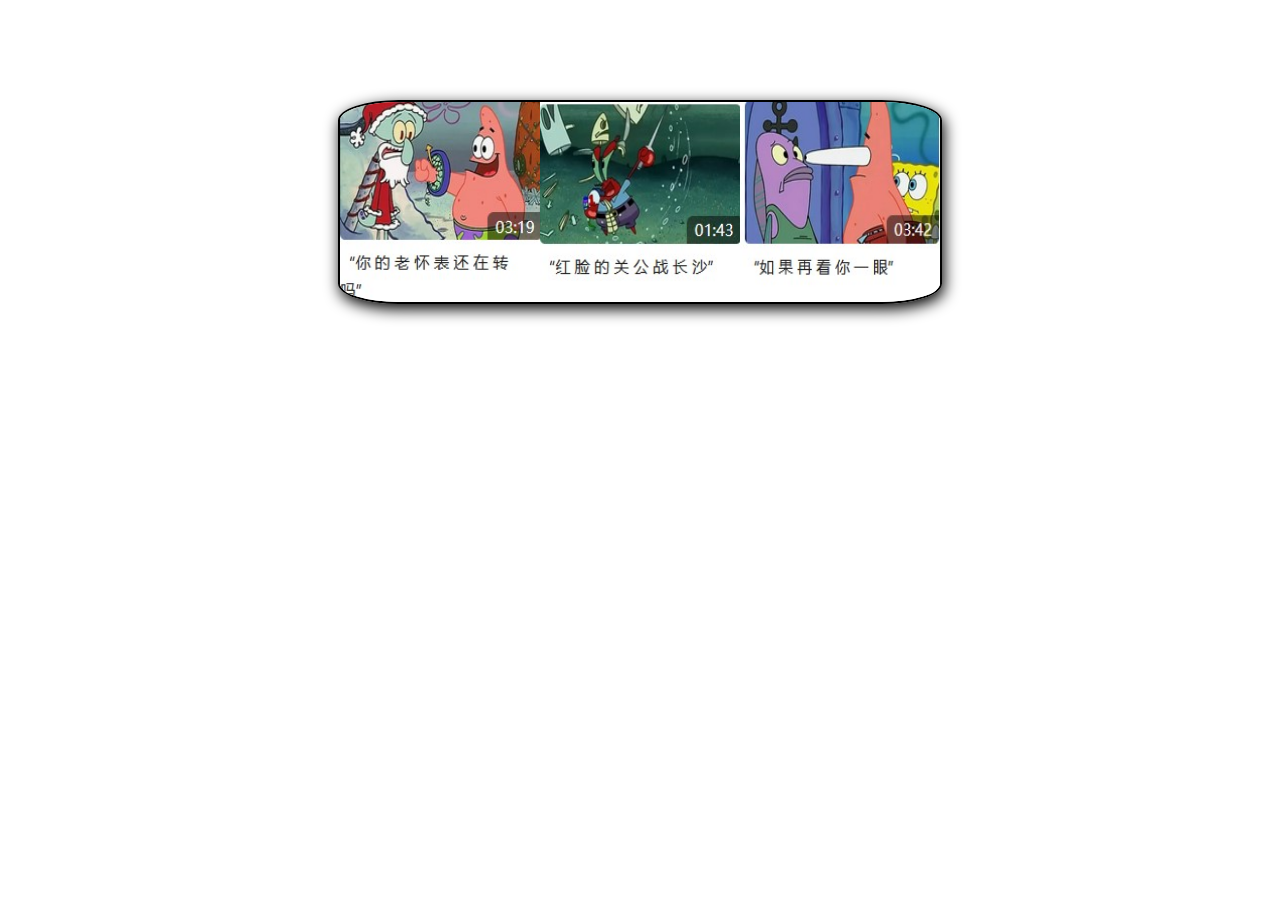
<file: index.html>
<!DOCTYPE html>
<html lang="en">
<head>
    <meta charset="UTF-8">
    <meta http-equiv="X-UA-Compatible" content="IE=edge">
    <meta name="viewport" content="width=device-width, initial-scale=1.0">
    <title>我写的走马灯</title>
</head>
<style>
     * {
        padding: 0;
        margin: 0;
      }
    .img{
        width:200px;
        height:200px;
    }
    .box{
        position: relative;
        margin: 100px auto;
        width:600px;
        height:200px;
        border: 2px solid black;
        border-radius: 10%;
        box-shadow: 2px 5px 15px;
        overflow: hidden;
    }
    .box ul{
        width:2300px;
        list-style: none;
        animation: move 10s linear infinite backwards;
    }
    li{
        float:left;
    }
    @keyframes move{
        to{
            transform: translateX(-1400px);
            /* 注意是负的，要回走 ,而且是7张，不是10张的长度*/
        }
    }
    .box:hover ul{
        animation-play-state: paused;
    }
</style>
<body>
    <div class="box">
        <ul>
            <a href="https://www.bilibili.com/video/BV1FW4y1r79Q?spm_id_from=333.999.0.0&vd_source=a75f23efbd99561a9f2777d0a1bbebb1">
                <li><img class="img" src="./images/a.jpg" alt=""></li>
            </a>
            <a href="https://www.bilibili.com/video/BV1uW4y1y7WE?spm_id_from=333.999.0.0&vd_source=a75f23efbd99561a9f2777d0a1bbebb1">
                <li><img class="img" src="./images/b.jpg" alt=""></li>
            </a>
            <a href="https://www.bilibili.com/video/BV12U4y1R72G?spm_id_from=333.999.0.0&vd_source=a75f23efbd99561a9f2777d0a1bbebb1">
                <li><img class="img" src="./images/c.jpg" alt=""></li>
            </a>
            <a href="https://www.bilibili.com/video/BV1x34y1E77j?spm_id_from=333.999.0.0&vd_source=a75f23efbd99561a9f2777d0a1bbebb1">
                <li><img class="img" src="./images/d.jpg" alt=""></li>
            </a>
            <a href="https://www.bilibili.com/video/BV1pZ4y1477h?spm_id_from=333.999.0.0&vd_source=a75f23efbd99561a9f2777d0a1bbebb1">
                <li><img class="img" src="./images/e.jpg" alt=""></li>
            </a>
            <a href="https://www.bilibili.com/video/BV1rA4y1S7KL?spm_id_from=333.999.0.0&vd_source=a75f23efbd99561a9f2777d0a1bbebb1">
                <li><img class="img" src="./images/g.jpg" alt=""></li>
            </a>
            <a href="https://www.bilibili.com/video/BV1bU4y1273p?spm_id_from=333.999.0.0&vd_source=a75f23efbd99561a9f2777d0a1bbebb1">
                <li><img class="img" src="./images/f.jpg" alt=""></li>
            </a>

            <!-- 因为无缝动画就是得让人无法识别开头，把开头三个产品图复制在尾部
            因为显示区域就是三个产品图 -->

            <a href="https://www.bilibili.com/video/BV1FW4y1r79Q?spm_id_from=333.999.0.0&vd_source=a75f23efbd99561a9f2777d0a1bbebb1">
                <li><img class="img" src="./images/a.jpg" alt=""></li>
            </a>
            <a href="https://www.bilibili.com/video/BV1uW4y1y7WE?spm_id_from=333.999.0.0&vd_source=a75f23efbd99561a9f2777d0a1bbebb1">
                <li><img class="img" src="./images/b.jpg" alt=""></li>
            </a>
            <a href="https://www.bilibili.com/video/BV12U4y1R72G?spm_id_from=333.999.0.0">
                <li><img class="img" src="./images/c.jpg" alt=""></li>
            </a>
        </ul>
    </div>
</body>
</html>
</file>
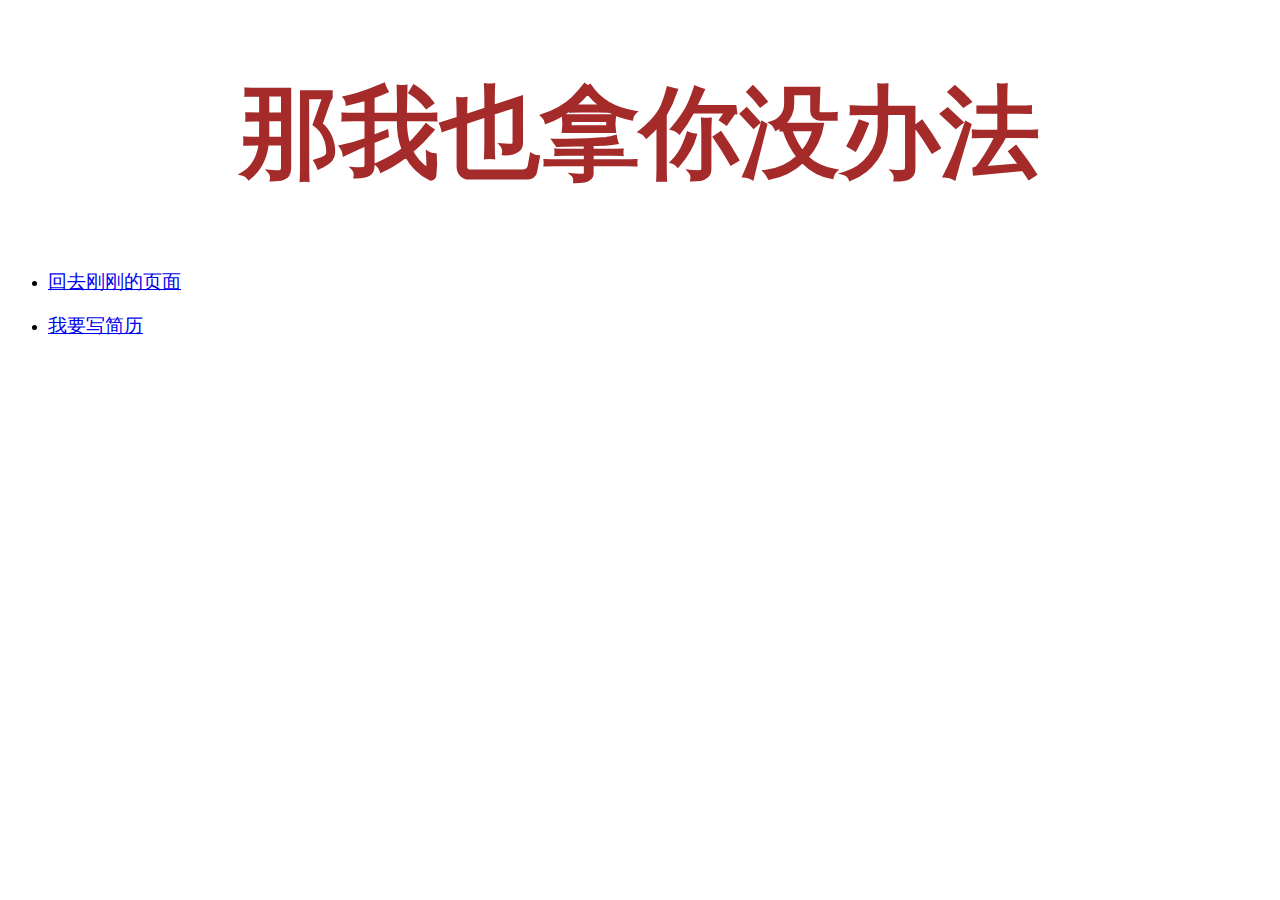
<file: en.html>
<!DOCTYPE html>
<html lang="en">
<head>
    <meta charset="UTF-8">
    <meta http-equiv="X-UA-Compatible" content="IE=edge">
    <meta name="viewport" content="width=device-width, initial-scale=1.0">
    <title>略略略</title>
</head>
<body>
    <h1 align="center" style="color:brown;font-size:100px">那我也拿你没办法</h1>
    <ul>
        <li>
            <a href="index.html" style="font-size:larger">回去刚刚的页面</a>
        </li><br>
        <li>
            <a href="form.html" style="font-size:larger">我要写简历</a>
        </li>
    </ul>
</body>
</html>
</file>
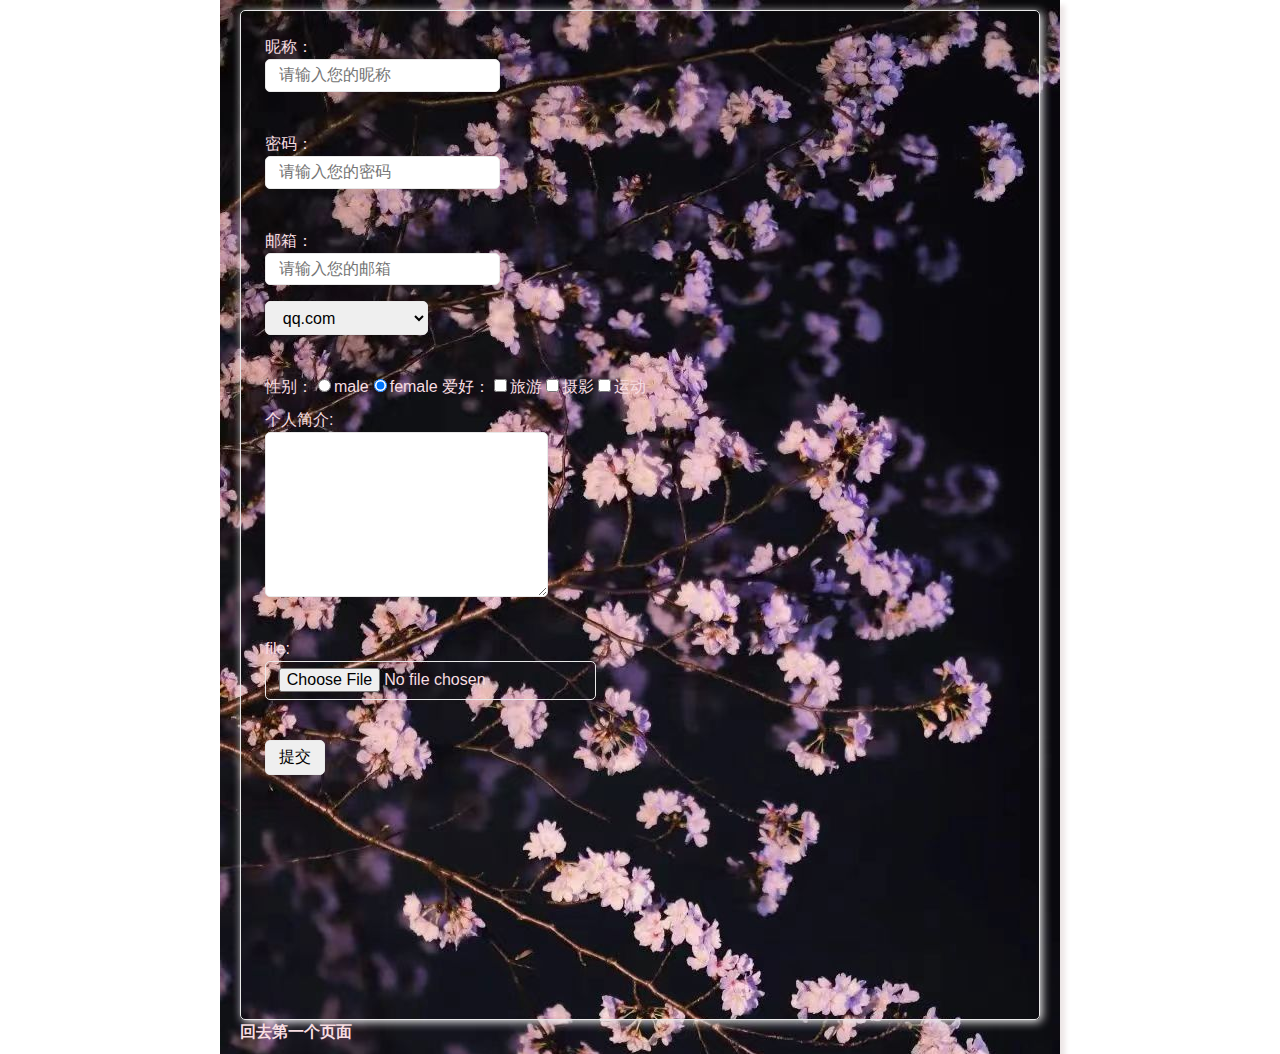
<file: form.html>
<!DOCTYPE html>
<html lang="en">
<head>
    <meta charset="UTF-8">
    <meta http-equiv="X-UA-Compatible" content="IE=edge">
    <meta name="viewport" content="width=device-width, initial-scale=1.0">
    <title>表单链接</title>
    <link rel="stylesheet" href="mvp.css">
    <style>
        a{
            color:rgb(248, 222, 226);}
    .container {
    width: 800px;
    margin: 0 auto;
    padding: 10px 20px;
    margin-top: 0;
    background-image: url("page1bg.jpg");
    box-shadow: 5px 5px 5px #ede6e6;
}
 form{
    color:rgb(248, 222, 226);
    height: 960px;
}
@media(max-device-width:960px) {
    .container{
        width:100%;
    }
}
</style>
</head>
<body>
    <style>
        .sel:hover{
            color:rgb(248, 222, 226);
        }
        .container:hover{
            background-image: url("page2bg.jpg");
            border-radius: 5%;
            transition: 3s;
        }
    </style>
   
    <div class="container" id="con">
    <form action="" method="post" id="fromlist" >
        昵称：<input type="text" placeholder="请输入您的昵称" ><br>
        密码：<input type="password" placeholder="请输入您的密码"><br>
        邮箱：<input type="text" placeholder="请输入您的邮箱" ><select name="sel" id="sel">
            <option value="1">qq.com</option>
            <option value="1">163.com</option>
            <option value="1">126.com</option>
            <option value="1">outlook.com</option>
            <option value="1">我没有邮箱.com</option>
        </select><br>
        性别：<input type="radio" name="1" >male<input type="radio" name="1"  checked>female
        爱好：<input type="checkbox">旅游<input type="checkbox">摄影<input type="checkbox">运动<br>
        个人简介:<br>
        <textarea cols="30" rows="10"></textarea><br>
        file:<input type="file"><br>
        <input type="submit" value="提交">
    </form>
    <a href="index.html">回去第一个页面</a>
</body>
</div>
</html>
</file>
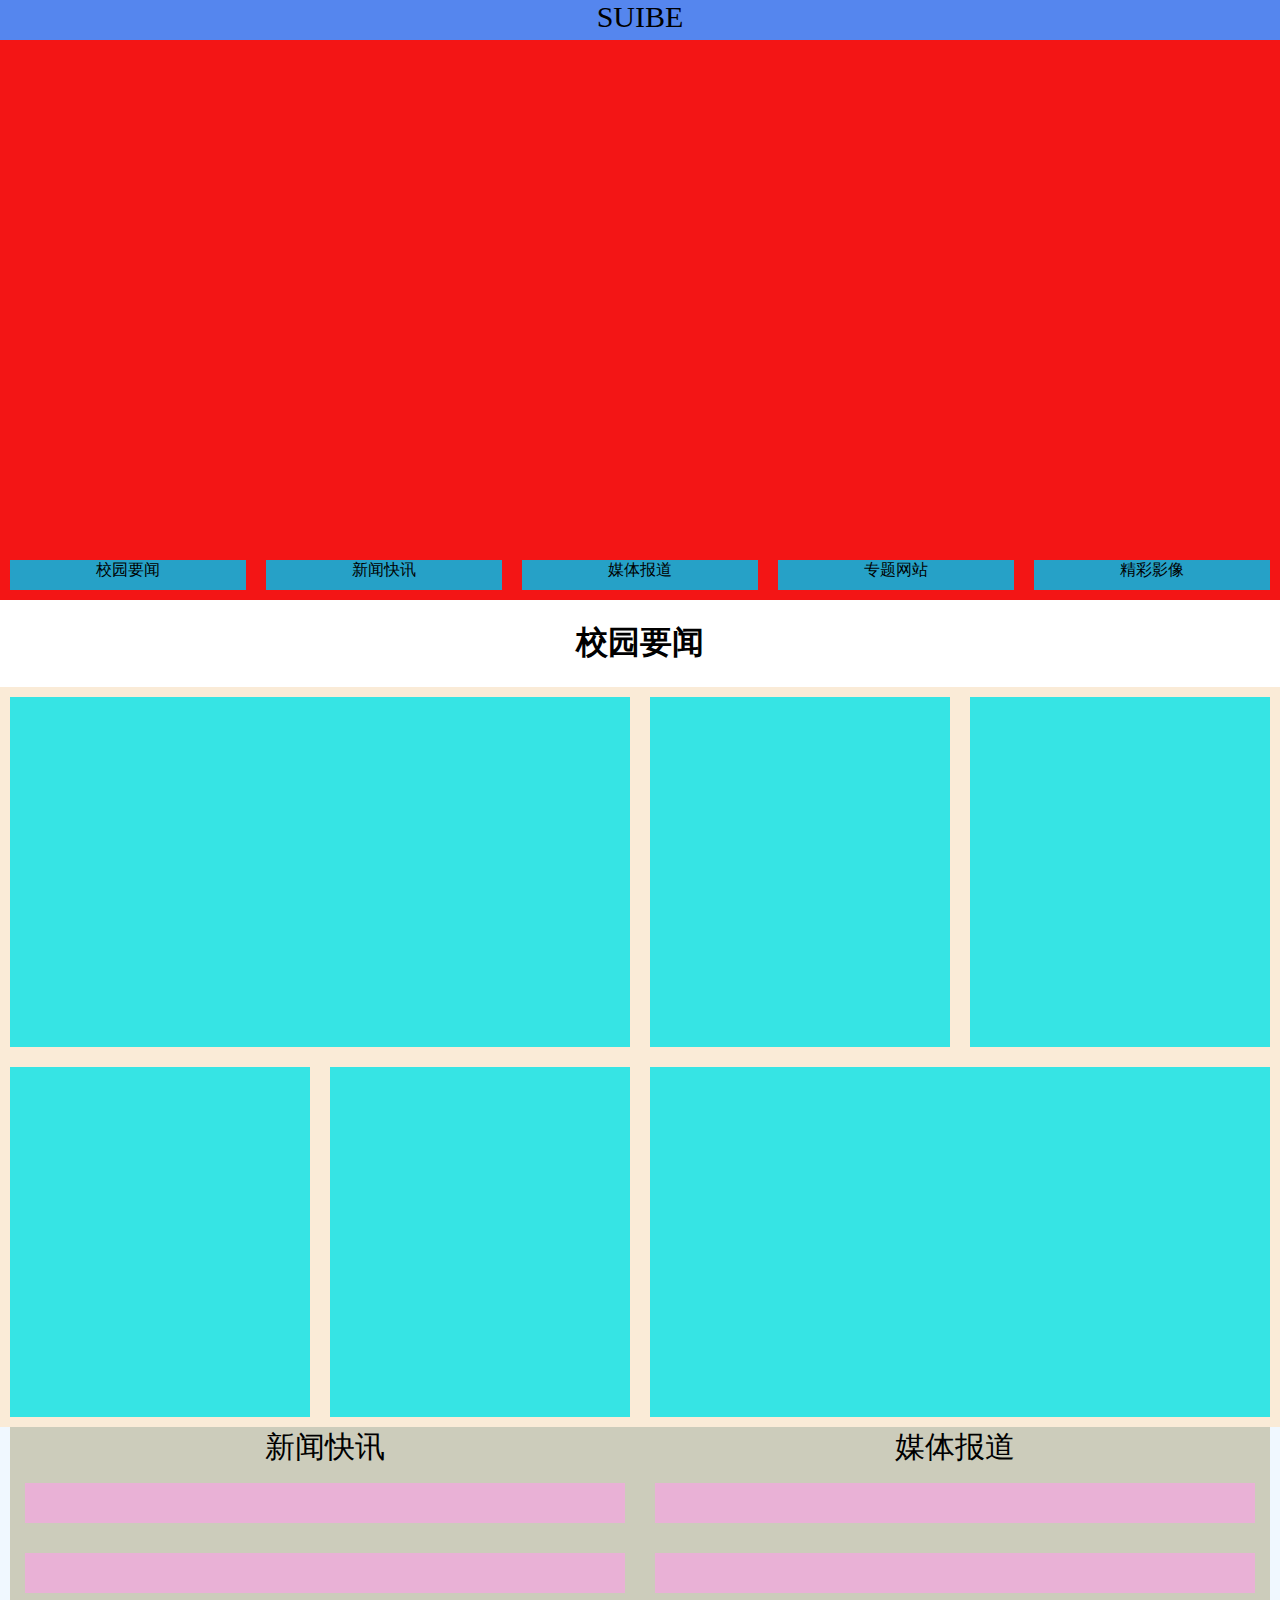
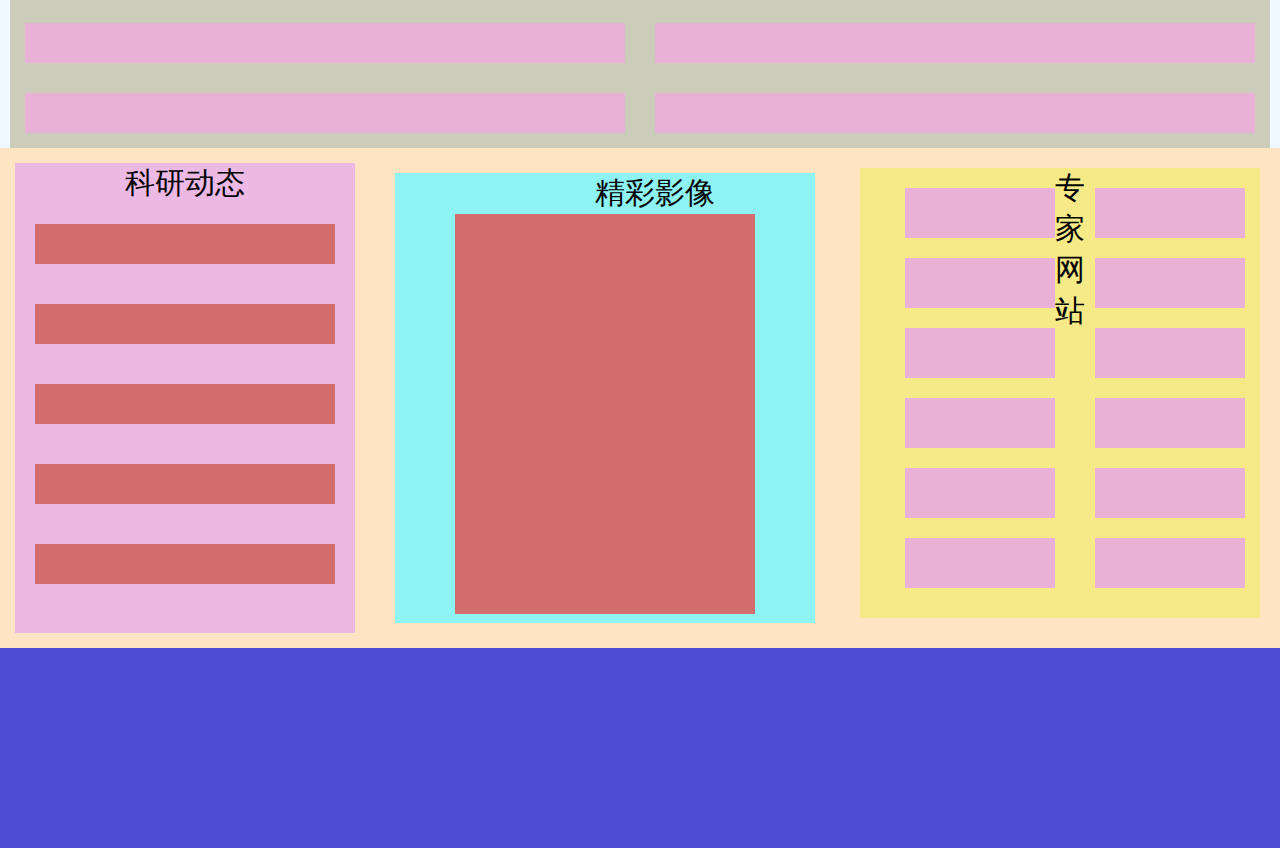
<file: 还原学校网页布局.html>
<!DOCTYPE html>
<html lang="en">
<head>
    <meta charset="UTF-8">
    <meta http-equiv="X-UA-Compatible" content="IE=edge">
    <meta name="viewport" content="width=device-width, initial-scale=1.0">
    <title>还原学校官网布局</title>
</head>
<style>
body{
    margin: 0;
    padding: 0;
}
.page1{
    display:flex;
    background-color: rgb(243, 21, 21);
    height:600px;
    width: 100%;
    margin: 0 auto;
    font-size:50px;
    text-align: center;
}
.page1 .fmitem{
    float:bottom;
    background-color:rgb(38, 161, 199) ;
    width:400px;
    height:30px;
    margin: 10px;
    font-size: medium;
    align-self: flex-end;
    text-align: center;
}
.headerstill:hover{
    background-color: rgb(153, 204, 248);
    width:400px;
    height:60px;
}
#fx{
    position: fixed;
    background-color: rgb(85, 134, 238);
    width:100%;
    height: 40px;
    text-align: center;
    overflow: hidden;
    z-index: 99999;
    font-size: 30px;
}
.page2{
    display: flex;
    background-color: antiquewhite;
    flex-wrap: wrap;
    justify-content:center;
}
.page2 .item{
    background-color:rgb(54, 228, 228) ;
    height:350px;
    width:620px;
    margin: 10px;
}
#small{
    width: 300px;
}
.page3{
   display: flex;
    background-color: aliceblue;
    justify-content: center;
} 
.page3 .page31{
    display:flex ;
    background-color: rgb(204, 204, 187);
    justify-content: left;
    float: left;
    flex-direction: column;
}
.page3 .page31 .item{
    background-color: rgb(233, 177, 214);
    width:600px;
    height: 40px;
    margin: 15px;
}
.page3 .page32{
    display:flex ;
    background-color: rgb(204, 204, 187);
    justify-content: left;
    float: right;
    flex-direction: column;
}
.page3 .page32 .item{
    background-color: rgb(233, 177, 214);
    width:600px;
    height: 40px;
    margin: 15px;
}
.page4{
    background-color: bisque;
    display: flex;
    justify-content:center;
}
.page4 .page41{
    background-color: rgb(236, 184, 228);
    float:left;
    display: flex;
    flex-direction: column;
    margin: 15px;
}
.page4 .page41 .item{
    background-color: rgb(212, 110, 110);
    width:300px;
    height:40px;
    margin: 20px;
}
.page4 .page42{
    background-color: rgb(142, 243, 243);
    width:500px;
    height:450px;
    margin: 25px;
}
.page42 .page421
{
    background-color:rgb(212, 110, 110) ;
    width:300px;
    height:400px;
    margin: 0 auto;
}
.page4 .page43{
    display: flex;
    float:right;
    justify-content: center;
    background-color: rgb(245, 234, 135);
    width:400px;
    height:450px;
    margin: 20px;
}
。page4 .page43 .p4{
    position: relative;
    top:20px;
}
.page43 .page431 .item{
    background-color: rgb(233, 177, 214);
    width:150px;
    height: 50px;
    margin: 20px;
}
.page43 .page432 .item{
    background-color: rgb(233, 177, 214);
    width:150px;
    height: 50px;
    margin: 20px;
}
.footer{
    background-color: rgb(76, 76, 212);
    width:100%;
    height:200px;
}
</style>
<body>
    <div class="headerstill" id="fx">SUIBE</div>

    <div class="page1">
        <div class="fmitem">校园要闻</div>
        <div class="fmitem">新闻快讯</div>
        <div class="fmitem">媒体报道</div>
        <div class="fmitem">专题网站</div>
        <div class="fmitem">精彩影像</div>
    </div>

    <h1 style="text-align: center;">校园要闻</h1>
        <div class="page2">
            <div class="item" ></div>
            <div class="item" id="small"></div>
            <div class="item" id="small" ></div>
            <div class="item" id="small"></div>
            <div class="item" id="small" ></div>
            <div class="item" ></div>
        </div>

        <div class="page3">
            <div class="page31">
                <h21 style="text-align: center; font-size: 30px;">新闻快讯</h21>
                <div class="item"></div>
                <div class="item"></div>
                <div class="item"></div>
                <div class="item"></div>
            </div>
            <div class="page32">
                <h21 style="text-align: center;font-size: 30px;">媒体报道</h21>
                <div class="item"></div>
                <div class="item"></div>
                <div class="item"></div>
                <div class="item"></div>
            </div>
        </div>
        
        <div class="page4">
            <div class="page41">
                <h41 style="text-align: center;font-size: 30px;">科研动态</h41>
                <div class="item"></div>
                <div class="item"></div>
                <div class="item"></div>
                <div class="item"></div>
                <div class="item"></div>
            </div>
            <div class="page42">
                <h42 style="text-align:center; font-size: 30px; position: relative;left: 200px;">精彩影像</h42>
                <div class="page421"></div>
            </div>
            <div class="page43">
               <h43 style="text-align:center; font-size: 30px; position: relative;left: 200px;">专家网站</h43>
                <div class="page431">
                    <div class="item"></div>
                    <div class="item"></div>
                    <div class="item"></div>
                    <div class="item"></div>
                    <div class="item"></div>
                    <div class="item"></div>
                </div>
                <div class="page432">
                    <div class="item"></div>
                    <div class="item"></div>
                    <div class="item"></div>
                    <div class="item"></div>
                    <div class="item"></div>
                    <div class="item"></div>
                </div>
            </div>
        </div>

        <div class="footer">

        </div>
</body>
</html>
</file>
<file: mvp.css>
/* MVP.css v1.8 - https://github.com/andybrewer/mvp */

:root {
    --active-brightness: 0.85;
    --border-radius: 5px;
    --box-shadow: 2px 2px 10px;
    --color: #118bee;
    --color-accent: #118bee15;
    --color-bg: #fff;
    --color-bg-secondary: #e9e9e9;
    --color-link: rgb(218, 173, 199);
    --color-secondary: #920de9;
    --color-secondary-accent: #920de90b;
    --color-shadow: #f4f4f4;
    --color-table: #118bee;
    --color-text: #000;
    --color-text-secondary: #999;
    --font-family: -apple-system, BlinkMacSystemFont, "Segoe UI", Roboto, Oxygen-Sans, Ubuntu, Cantarell, "Helvetica Neue", sans-serif;
    --hover-brightness: 1.2;
    --justify-important: center;
    --justify-normal: left;
    --line-height: 1.5;
    --width-card: 285px;
    --width-card-medium: 460px;
    --width-card-wide: 800px;
    --width-content: 1080px;
}

@media (prefers-color-scheme: dark) {
    :root {
        --color: #0097fc;
        --color-accent: #0097fc4f;
        --color-bg: #333;
        --color-bg-secondary: #555;
        --color-link: #0097fc;
        --color-secondary: #e20de9;
        --color-secondary-accent: #e20de94f;
        --color-shadow: #bbbbbb20;
        --color-table: #0097fc;
        --color-text: #f7f7f7;
        --color-text-secondary: #aaa;
    }
}

/* Layout */
article aside {
    background: var(--color-secondary-accent);
    border-left: 4px solid var(--color-secondary);
    padding: 0.01rem 0.8rem;
}

body {
    background: var(--color-bg);
    color: var(--color-text);
    font-family: var(--font-family);
    line-height: var(--line-height);
    margin: 0;
    overflow-x: hidden;
    padding: 0;
}

footer,
header,
main {
    margin: 0 auto;
    max-width: var(--width-content);
    padding: 3rem 1rem;
}

hr {
    background-color: var(--color-bg-secondary);
    border: none;
    height: 1px;
    margin: 4rem 0;
    width: 100%;
}

section {
    display: flex;
    flex-wrap: wrap;
    justify-content: var(--justify-important);
}

section img,
article img {
    max-width: 100%;
}

section pre {
    overflow: auto;
}

section aside {
    border: 1px solid var(--color-bg-secondary);
    border-radius: var(--border-radius);
    box-shadow: var(--box-shadow) var(--color-shadow);
    margin: 1rem;
    padding: 1.25rem;
    width: var(--width-card);
}

section aside:hover {
    box-shadow: var(--box-shadow) var(--color-bg-secondary);
}

[hidden] {
    display: none;
}

/* Headers */
article header,
div header,
main header {
    padding-top: 0;
}

header {
    text-align: var(--justify-important);
}

header a b,
header a em,
header a i,
header a strong {
    margin-left: 0.5rem;
    margin-right: 0.5rem;
}

header nav img {
    margin: 1rem 0;
}

section header {
    padding-top: 0;
    width: 100%;
}

/* Nav */
nav {
    align-items: center;
    display: flex;
    font-weight: bold;
    justify-content: space-between;
    margin-bottom: 7rem;
}

nav ul {
    list-style: none;
    padding: 0;
}

nav ul li {
    display: inline-block;
    margin: 0 0.5rem;
    position: relative;
    text-align: left;
}

/* Nav Dropdown */
nav ul li:hover ul {
    display: block;
}

nav ul li ul {
    background: var(--color-bg);
    border: 1px solid var(--color-bg-secondary);
    border-radius: var(--border-radius);
    box-shadow: var(--box-shadow) var(--color-shadow);
    display: none;
    height: auto;
    left: -2px;
    padding: .5rem 1rem;
    position: absolute;
    top: 1.7rem;
    white-space: nowrap;
    width: auto;
    z-index: 1;
}

nav ul li ul::before {
    /* fill gap above to make mousing over them easier */
    content: "";
    position: absolute;
    left: 0;
    right: 0;
    top: -0.5rem;
    height: 0.5rem;
}

nav ul li ul li,
nav ul li ul li a {
    display: block;
}

/* Typography */
code,
samp {
    background-color: var(--color-accent);
    border-radius: var(--border-radius);
    color: var(--color-text);
    display: inline-block;
    margin: 0 0.1rem;
    padding: 0 0.5rem;
}

details {
    margin: 1.3rem 0;
}

details summary {
    font-weight: bold;
    cursor: pointer;
}

h1,
h2,
h3,
h4,
h5,
h6 {
    line-height: var(--line-height);
}

mark {
    padding: 0.1rem;
}

ol li,
ul li {
    padding: 0.2rem 0;
}

p {
    margin: 0.75rem 0;
    padding: 0;
    width: 100%;
}

pre {
    margin: 1rem 0;
    max-width: var(--width-card-wide);
    padding: 1rem 0;
}

pre code,
pre samp {
    display: block;
    max-width: var(--width-card-wide);
    padding: 0.5rem 2rem;
    white-space: pre-wrap;
}

small {
    color: var(--color-text-secondary);
}

sup {
    background-color: var(--color-secondary);
    border-radius: var(--border-radius);
    color: var(--color-bg);
    font-size: xx-small;
    font-weight: bold;
    margin: 0.2rem;
    padding: 0.2rem 0.3rem;
    position: relative;
    top: -2px;
}

/* Links */
a {
    color: var(--color-link);
    display: inline-block;
    font-weight: bold;
    text-decoration: none;
}

a:active {
    filter: brightness(var(--active-brightness));
    text-decoration: underline;
}

a:hover {
    filter: brightness(var(--hover-brightness));
    text-decoration: underline;
}

a b,
a em,
a i,
a strong,
button {
    border-radius: var(--border-radius);
    display: inline-block;
    font-size: medium;
    font-weight: bold;
    line-height: var(--line-height);
    margin: 0.5rem 0;
    padding: 1rem 2rem;
}

button {
    font-family: var(--font-family);
}

button:active {
    filter: brightness(var(--active-brightness));
}

button:hover {
    cursor: pointer;
    filter: brightness(var(--hover-brightness));
}

a b,
a strong,
button {
    background-color: var(--color-link);
    border: 2px solid var(--color-link);
    color: var(--color-bg);
}

a em,
a i {
    border: 2px solid var(--color-link);
    border-radius: var(--border-radius);
    color: var(--color-link);
    display: inline-block;
    padding: 1rem 2rem;
}

article aside a {
    color: var(--color-secondary);
}

/* Images */
figure {
    margin: 0;
    padding: 0;
}

figure img {
    max-width: 100%;
}

figure figcaption {
    color: var(--color-text-secondary);
}

/* Forms */

button:disabled,
input:disabled {
    background: var(--color-bg-secondary);
    border-color: var(--color-bg-secondary);
    color: var(--color-text-secondary);
    cursor: not-allowed;
}

button[disabled]:hover {
    filter: none;
}

form {
    border: 1px solid var(--color-bg-secondary);
    border-radius: var(--border-radius);
    box-shadow: var(--box-shadow) var(--color-shadow);
    display: block;
    max-width: var(--width-card-wide);
    min-width: var(--width-card);
    padding: 1.5rem;
    text-align: var(--justify-normal);
}

form header {
    margin: 1.5rem 0;
    padding: 1.5rem 0;
}

input,
label,
select,
textarea {
    display: block;
    font-size: inherit;
    max-width: var(--width-card-wide);
}

input[type="checkbox"],
input[type="radio"] {
    display: inline-block;
}

input[type="checkbox"]+label,
input[type="radio"]+label {
    display: inline-block;
    font-weight: normal;
    position: relative;
    top: 1px;
}

input,
select,
textarea {
    border: 1px solid var(--color-bg-secondary);
    border-radius: var(--border-radius);
    margin-bottom: 1rem;
    padding: 0.4rem 0.8rem;
}

input[readonly],
textarea[readonly] {
    background-color: var(--color-bg-secondary);
}

label {
    font-weight: bold;
    margin-bottom: 0.2rem;
}

/* Tables */
table {
    border: 1px solid var(--color-bg-secondary);
    border-radius: var(--border-radius);
    border-spacing: 0;
    display: inline-block;
    max-width: 100%;
    overflow-x: auto;
    padding: 0;
    white-space: nowrap;
}

table td,
table th,
table tr {
    padding: 0.4rem 0.8rem;
    text-align: var(--justify-important);
}

table thead {
    background-color: var(--color-table);
    border-collapse: collapse;
    border-radius: var(--border-radius);
    color: var(--color-bg);
    margin: 0;
    padding: 0;
}

table thead th:first-child {
    border-top-left-radius: var(--border-radius);
}

table thead th:last-child {
    border-top-right-radius: var(--border-radius);
}

table thead th:first-child,
table tr td:first-child {
    text-align: var(--justify-normal);
}

table tr:nth-child(even) {
    background-color: var(--color-accent);
}

/* Quotes */
blockquote {
    display: block;
    font-size: x-large;
    line-height: var(--line-height);
    margin: 1rem auto;
    max-width: var(--width-card-medium);
    padding: 1.5rem 1rem;
    text-align: var(--justify-important);
}

blockquote footer {
    color: var(--color-text-secondary);
    display: block;
    font-size: small;
    line-height: var(--line-height);
    padding: 1.5rem 0;
}
</file>
